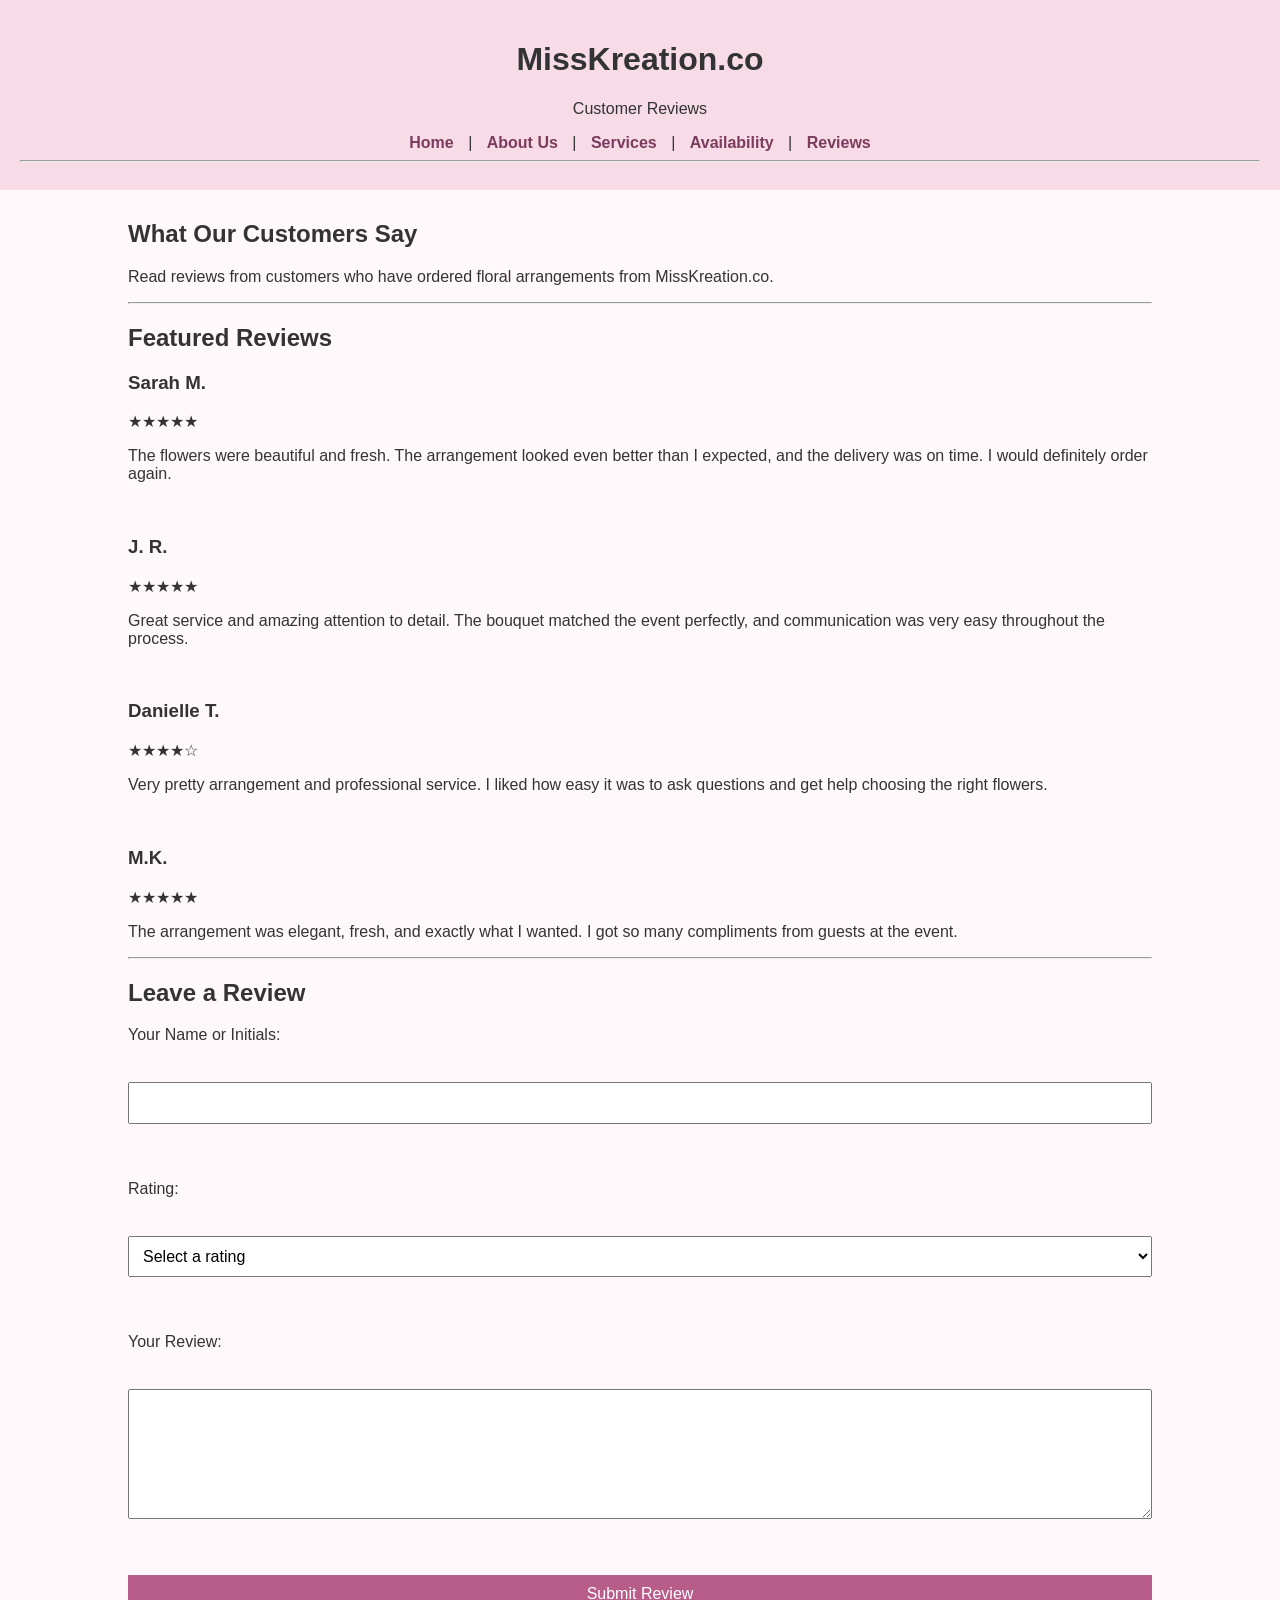
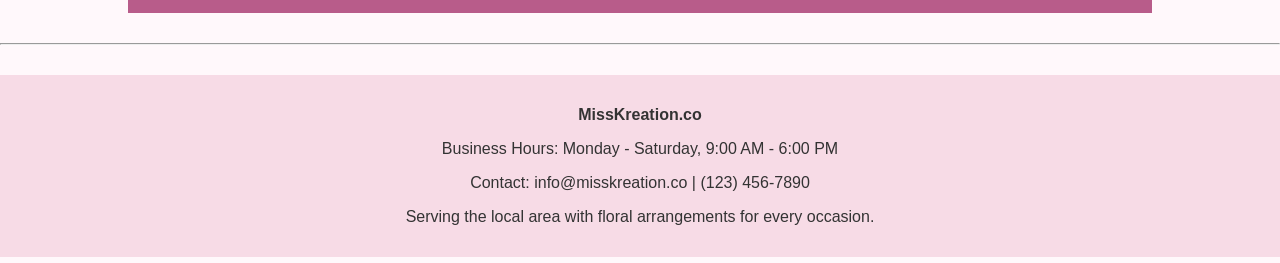
<file: templates/reveiw.html>
<!DOCTYPE html>
<html lang="en">
<head>
    <meta charset="UTF-8">
    <meta name="viewport" content="width=device-width, initial-scale=1.0">
    <title>MissKreation.co | Reviews</title>
    <link rel="stylesheet" href="reveiwStyle.css">
</head>
<body>

    <!-- Header -->
    <header>
        <h1>MissKreation.co</h1>
        <p>Customer Reviews</p>

        <nav>
            <a href="index.html">Home</a> |
            <a href="about.html">About Us</a> |
            <a href="services.html">Services</a> |
            <a href="availability.html">Availability</a> |
            <a href="reviews.html">Reviews</a>
        </nav>
        <hr>
    </header>

    <!-- Main Content -->
    <main>

        <!-- Intro Section -->
        <section>
            <h2>What Our Customers Say</h2>
            <p>Read reviews from customers who have ordered floral arrangements from MissKreation.co.</p>
        </section>

        <hr>

        <!-- Reviews Section -->
        <section>
            <h2>Featured Reviews</h2>

            <article>
                <h3>Sarah M.</h3>
                <p>★★★★★</p>
                <p>
                    The flowers were beautiful and fresh. The arrangement looked even better than I expected,
                    and the delivery was on time. I would definitely order again.
                </p>
            </article>

            <br>

            <article>
                <h3>J. R.</h3>
                <p>★★★★★</p>
                <p>
                    Great service and amazing attention to detail. The bouquet matched the event perfectly,
                    and communication was very easy throughout the process.
                </p>
            </article>

            <br>

            <article>
                <h3>Danielle T.</h3>
                <p>★★★★☆</p>
                <p>
                    Very pretty arrangement and professional service. I liked how easy it was to ask questions
                    and get help choosing the right flowers.
                </p>
            </article>

            <br>

            <article>
                <h3>M.K.</h3>
                <p>★★★★★</p>
                <p>
                    The arrangement was elegant, fresh, and exactly what I wanted. I got so many compliments
                    from guests at the event.
                </p>
            </article>
        </section>

        <hr>

        <!-- Review Form Section -->
        <section>
            <h2>Leave a Review</h2>
            <form action="#" method="post">
                <label for="name">Your Name or Initials:</label><br>
                <input type="text" id="name" name="name" required><br><br>

                <label for="rating">Rating:</label><br>
                <select id="rating" name="rating" required>
                    <option value="">Select a rating</option>
                    <option value="5">5 Stars</option>
                    <option value="4">4 Stars</option>
                    <option value="3">3 Stars</option>
                    <option value="2">2 Stars</option>
                    <option value="1">1 Star</option>
                </select><br><br>

                <label for="review">Your Review:</label><br>
                <textarea id="review" name="review" rows="6" cols="40" required></textarea><br><br>

                <button type="submit">Submit Review</button>
            </form>
        </section>

    </main>

    <hr>

    <!-- Footer -->
    <footer>
        <p><strong>MissKreation.co </strong></p>
        <p>Business Hours: Monday - Saturday, 9:00 AM - 6:00 PM</p>
        <p>Contact: info@misskreation.co | (123) 456-7890</p>
        <p>Serving the local area with floral arrangements for every occasion.</p>
    </footer>

</body>
</html>
</file>
<file: templates/reveiwStyle.css>
body {
    font-family: Arial, sans-serif;
    margin: 0;
    background-color: #fff8fb;
    color: #333;
}

header {
    background-color: #f7dbe6;
    text-align: center;
    padding: 20px;
}

.subtitle {
    margin-top: 5px;
}

nav {
    margin-top: 15px;
}

nav a {
    text-decoration: none;
    color: #7a3b5c;
    margin: 0 10px;
    font-weight: bold;
}

main {
    width: 80%;
    margin: 30px auto;
}

.intro,
.review-form {
    margin-bottom: 30px;
}

.reviews-container {
    display: flex;
    flex-direction: column;
    gap: 20px;
    margin-bottom: 30px;
}

.review-card {
    background-color: white;
    border: 1px solid #e6b8cb;
    padding: 20px;
    border-radius: 10px;
}

.stars {
    color: #b85c8a;
    font-weight: bold;
}

form {
    display: flex;
    flex-direction: column;
    gap: 10px;
}

input,
select,
textarea,
button {
    padding: 10px;
    font-size: 16px;
}

button {
    background-color: #b85c8a;
    color: white;
    border: none;
    cursor: pointer;
}

footer {
    text-align: center;
    background-color: #f7dbe6;
    padding: 15px;
    margin-top: 30px;
}
</file>
